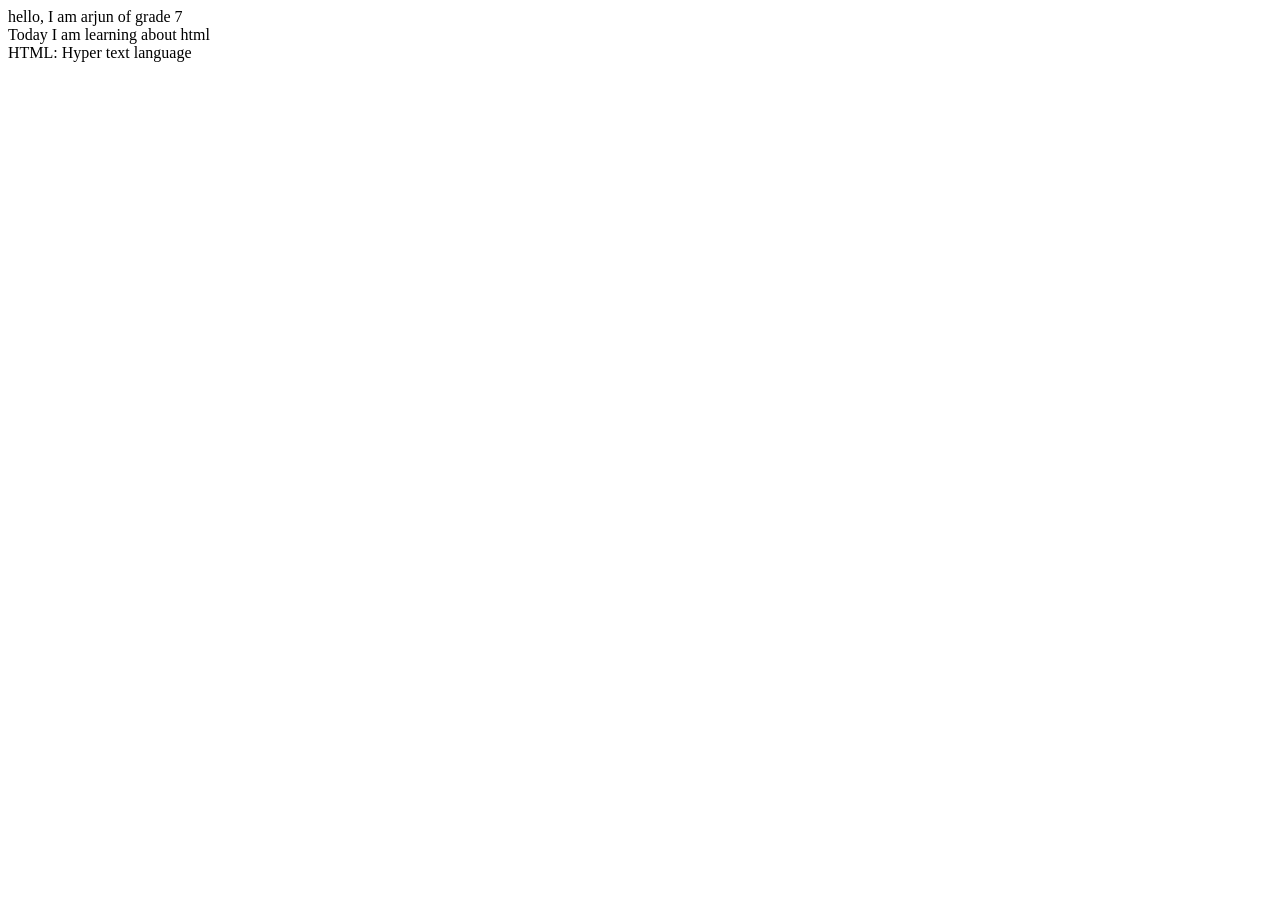
<file: index.html>
<!DOCTYPE html>
<html lang="en">
<head>
    <meta charset="UTF-8">
    <meta name="viewport" content="width=device-width, initial-scale=1.0">
    <title>Document</title>
</head>
<body>
    <!-- Student Introduction-->
     hello, I am arjun of grade 7<br>

     Today I am learning about html<br>

     HTML: Hyper text language<br>
     
</body>
</html>
</file>
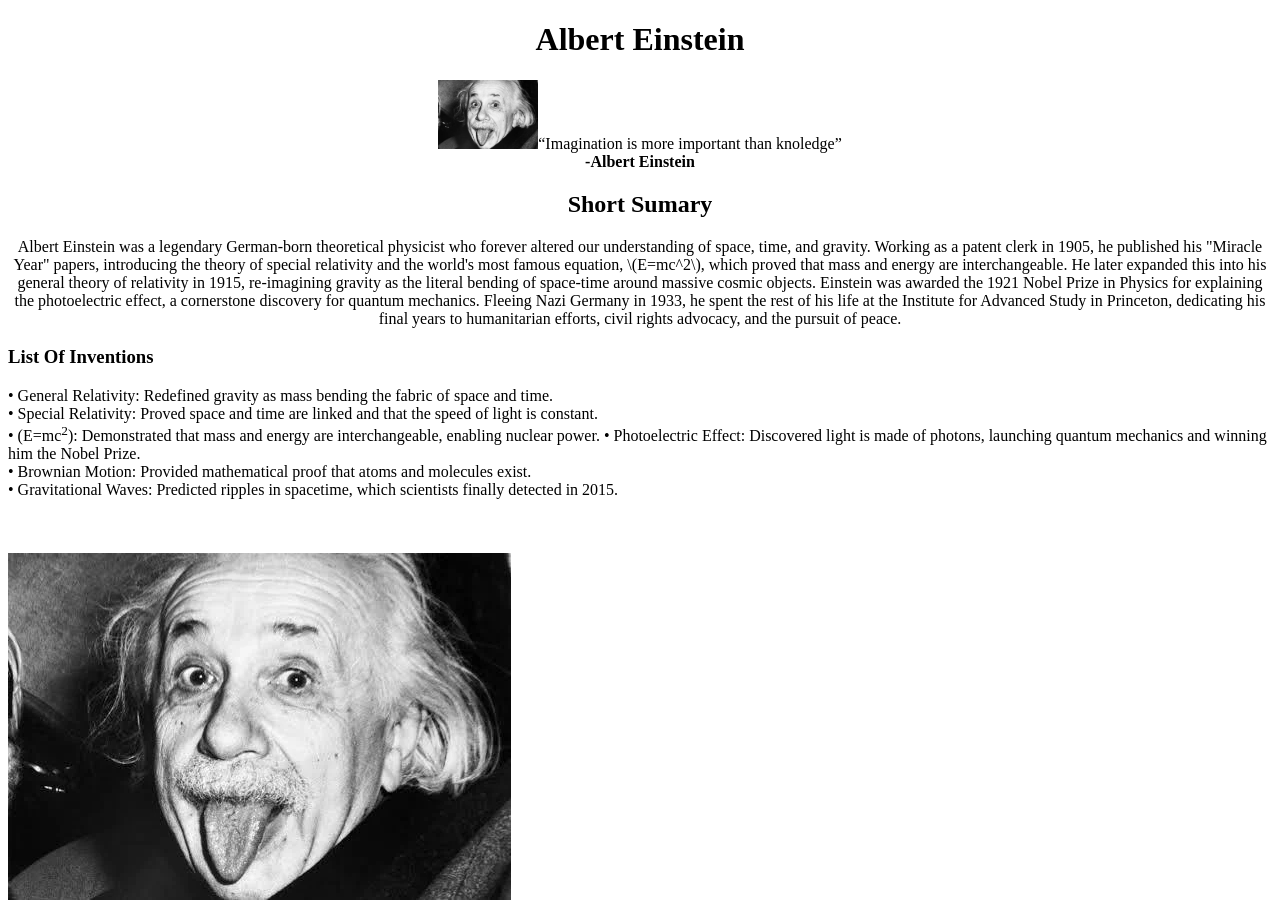
<file: Mini biography/index.html>
<!DOCTYPE html>
<html lang="en">
<head>
    <meta charset="UTF-8">
    <meta name="viewport" content="width=device-width, initial-scale=1.0">
    <title>Albert Einstein</title>
</head>
<body>
<!-- I use h1 to create and heading -->
    <h1 style="text-align: center;">Albert Einstein</h1>
    <!-- This is  a block quote i use this to show you a famous quote by albert einstein-->
     <blockquote style="text-align: center;">  <img src="images.webp" width="100"><q>Imagination is more important than knoledge</q><br>                       <b>-Albert Einstein</b></blockquote>
     <h2 style="text-align: center;">Short Sumary</h2>
     <!--This a paragraph-->
     <p style="text-align: center;">
        Albert Einstein was a legendary German-born theoretical physicist who forever altered our understanding of space, time,
    and gravity. Working as a patent clerk in 1905, he published his "Miracle Year" papers, introducing the theory of
    special relativity and the world's most famous equation, \(E=mc^2\), which proved that mass and energy are
    interchangeable. He later expanded this into his general theory of relativity in 1915, re-imagining gravity as the
    literal bending of space-time around massive cosmic objects. Einstein was awarded the 1921 Nobel Prize in Physics for
    explaining the photoelectric effect, a cornerstone discovery for quantum mechanics. Fleeing Nazi Germany in 1933, he
    spent the rest of his life at the Institute for Advanced Study in Princeton, dedicating his final years to humanitarian
    efforts, civil rights advocacy, and the pursuit of peace.</p>
    <!--Div to contain this text-->
    <div style="align-self: center;">
         <h3 >List Of Inventions</h3>
        • General Relativity: Redefined gravity as mass bending the fabric of space and time. <br>
        • Special Relativity: Proved space and time are linked and that the speed of light is constant. <br>
        <!--this is a sup to put the 2 as an expnent afterthis point the code is self explanotory!-->
        • (E=mc<sup>2</sup>): Demonstrated that mass and energy are interchangeable, enabling nuclear power.
        • Photoelectric Effect: Discovered light is made of photons, launching quantum mechanics and winning him the Nobel
        Prize. <br>
        • Brownian Motion: Provided mathematical proof that atoms and molecules exist. <br>
        • Gravitational Waves: Predicted ripples in spacetime, which scientists finally detected in 2015. <br>
       <br>
       <br>
       <br>
    </div>
   <img style="align-self: center;" src="images.webp">
</body>
</html>
</file>
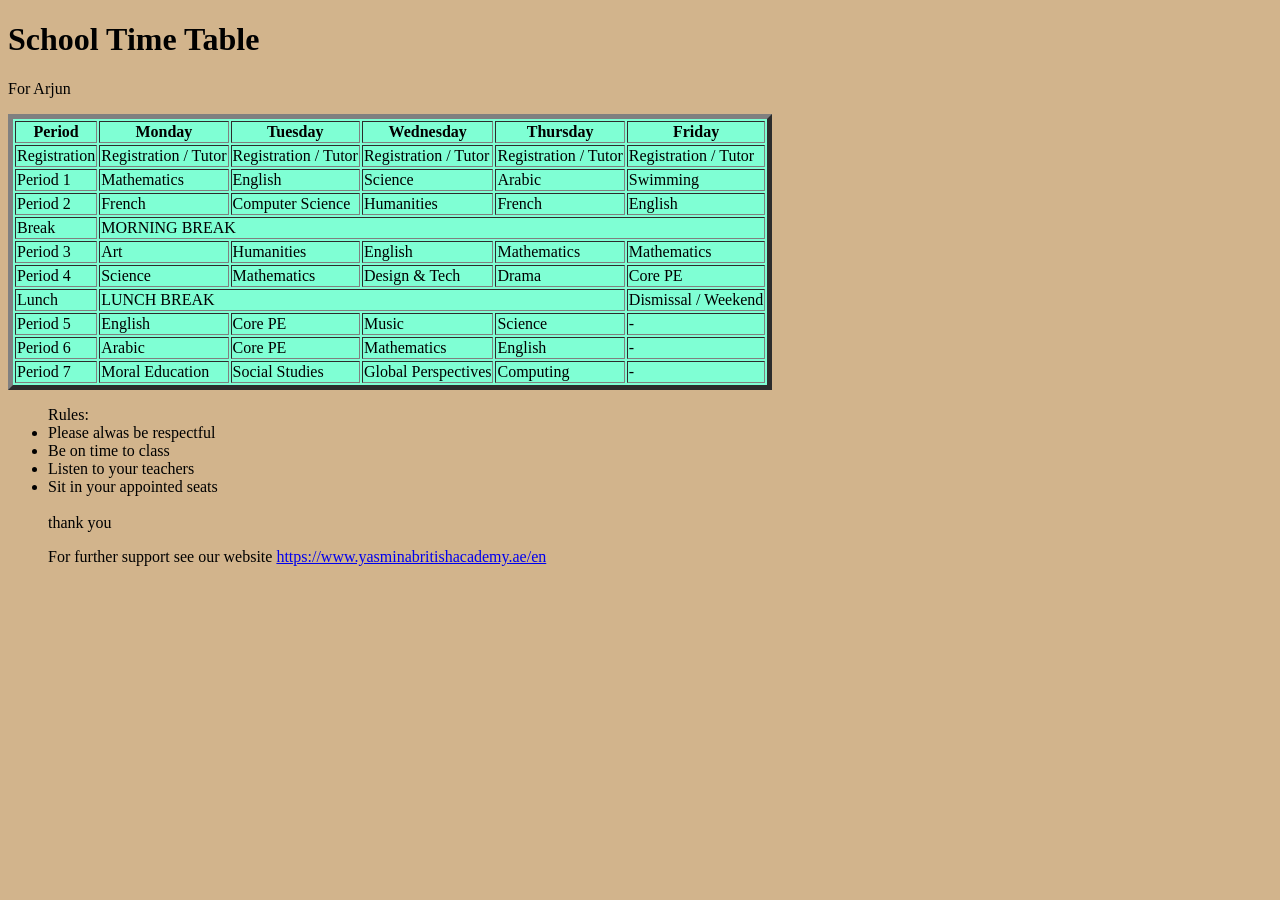
<file: school timetable/index.html>
<!DOCTYPE html>
<html lang="en">

<head>
    <meta charset="UTF-8">
    <meta name="viewport" content="width=device-width, initial-scale=1.0">
    <title>School Timetable</title>
    <link rel="stylesheet" href="style.css">
</head>

<body>
    <!-- My Dream school timetable project for codingal -->
    <h1>School Time Table</h1>
    <p>For Arjun</p>

    <table id="table" border="5">
        <thead>
            <tr>
                <th>Period</th>
                <th>Monday</th>
                <th>Tuesday</th>
                <th>Wednesday</th>
                <th>Thursday</th>
                <th>Friday</th>
            </tr>
        </thead>
        <tbody>
            <tr>
                <td>Registration</td>
                <td>Registration / Tutor</td>
                <td>Registration / Tutor</td>
                <td>Registration / Tutor</td>
                <td>Registration / Tutor</td>
                <td>Registration / Tutor</td>
            </tr>
            <tr>
                <td>Period 1</td>
                <td>Mathematics</td>
                <td>English</td>
                <td>Science</td>
                <td>Arabic</td>
                <td>Swimming</td>
            </tr>
            <tr>
                <td>Period 2</td>
                <td>French</td>
                <td>Computer Science</td>
                <td>Humanities</td>
                <td>French</td>
                <td>English</td>
            </tr>
            <tr>
                <td>Break</td>
                <td colspan="5">MORNING BREAK</td>
            </tr>
            <tr>
                <td>Period 3</td>
                <td>Art</td>
                <td>Humanities</td>
                <td>English</td>
                <td>Mathematics</td>
                <td>Mathematics</td>
            </tr>
            <tr>
                <td>Period 4</td>
                <td>Science</td>
                <td>Mathematics</td>
                <td>Design & Tech</td>
                <td>Drama</td>
                <td>Core PE</td>
            </tr>
            <tr>
                <td>Lunch</td>
                <td colspan="4">LUNCH BREAK</td>
                <td>Dismissal / Weekend</td>
            </tr>
            <tr>
                <td>Period 5</td>
                <td>English</td>
                <td>Core PE</td>
                <td>Music</td>
                <td>Science</td>
                <td>-</td>
            </tr>
            <tr>
                <td>Period 6</td>
                <td>Arabic</td>
                <td>Core PE</td>
                <td>Mathematics</td>
                <td>English</td>
                <td>-</td>
            </tr>
            <tr>
                <td>Period 7</td>
                <td>Moral Education</td>
                <td>Social Studies</td>
                <td>Global Perspectives</td>
                <td>Computing</td>
                <td>-</td>
            </tr>
        </tbody>
    </table>
    <ul>
        Rules:
        <li>Please alwas be respectful</li>
        <li>Be on time to class</li>
        <li>Listen to your teachers</li>
        <li>Sit in your appointed seats</li>
        <br>
        thank you

        <p>For further support see our website <a href="https://www.yasminabritishacademy.ae/en">https://www.yasminabritishacademy.ae/en</a></p>
    </ul>
</body>

</html>
</file>
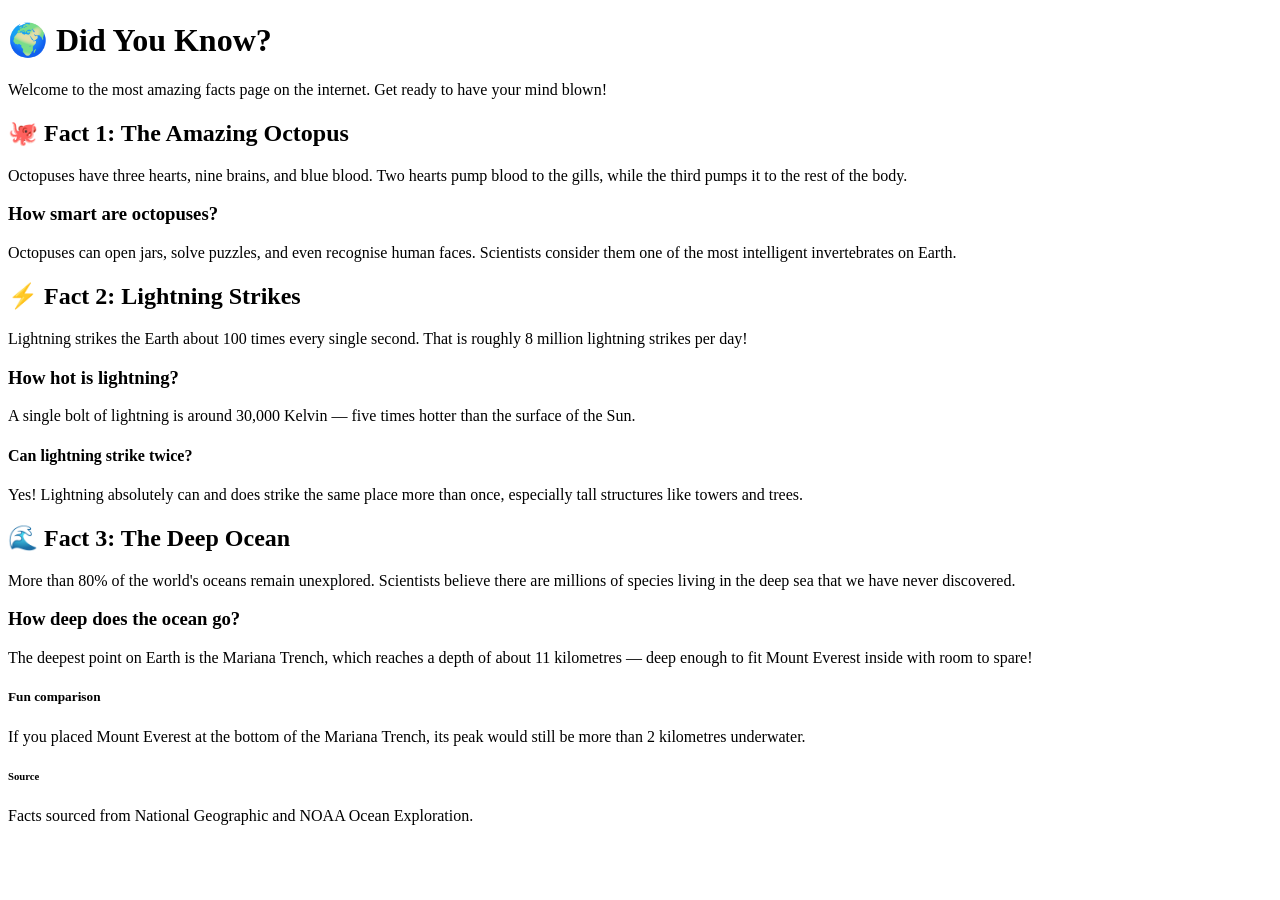
<file: htmlelements/Didyouknow.html>
<!DOCTYPE html>
<html lang="en">
<head>
    <meta charset="UTF-8">
    <meta name="viewport" content="width=device-width, initial-scale=1.0">
    <title>Did you know</title>
</head>
<body>
    <h1>🌍 Did You Know?</h1>
    
    <p>Welcome to the most amazing facts page on the internet. Get ready to have your mind blown!</p>
    
    <h2>🐙 Fact 1: The Amazing Octopus</h2>
    
    <p>Octopuses have three hearts, nine brains, and blue blood. Two hearts pump blood to the gills, while the third pumps
        it to the rest of the body.</p>
    
    <h3>How smart are octopuses?</h3>
    
    <p>Octopuses can open jars, solve puzzles, and even recognise human faces. Scientists consider them one of the most
        intelligent invertebrates on Earth.</p>
    
    <h2>⚡ Fact 2: Lightning Strikes</h2>
    
    <p>Lightning strikes the Earth about 100 times every single second. That is roughly 8 million lightning strikes per day!
    </p>
    
    <h3>How hot is lightning?</h3>
    
    <p>A single bolt of lightning is around 30,000 Kelvin — five times hotter than the surface of the Sun.</p>
    
    <h4>Can lightning strike twice?</h4>
    
    <p>Yes! Lightning absolutely can and does strike the same place more than once, especially tall structures like towers
        and trees.</p>
    
    <h2>🌊 Fact 3: The Deep Ocean</h2>
    
    <p>More than 80% of the world's oceans remain unexplored. Scientists believe there are millions of species living in the
        deep sea that we have never discovered.</p>
    
    <h3>How deep does the ocean go?</h3>
    
    <p>The deepest point on Earth is the Mariana Trench, which reaches a depth of about 11 kilometres — deep enough to fit
        Mount Everest inside with room to spare!</p>
    
    <h5>Fun comparison</h5>
    
    <p>If you placed Mount Everest at the bottom of the Mariana Trench, its peak would still be more than 2 kilometres
        underwater.</p>
    
    <h6>Source</h6>
    
    <p>Facts sourced from National Geographic and NOAA Ocean Exploration.</p>
</body>
</html>
</file>
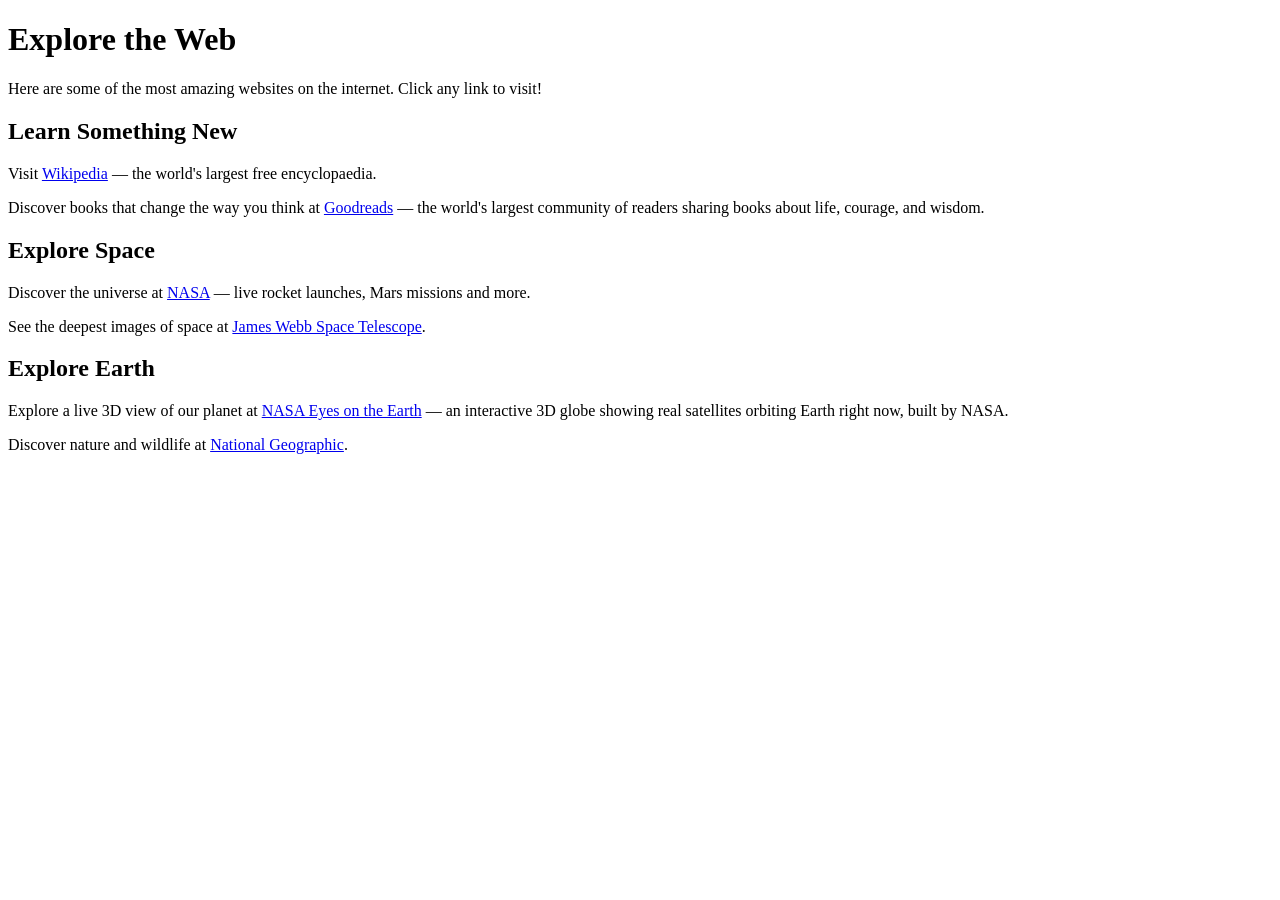
<file: Links, Tables ,List/explorewave.html>
<!DOCTYPE html>

<html>

<head>

    <meta charset="utf-8">

    <meta name="viewport" content="width=device-width">

    <title>Explore the Web</title>

</head>

<body>

    <h1>Explore the Web</h1>

    <p>Here are some of the most amazing websites on the internet. Click any link to visit!</p>

    <h2>Learn Something New</h2>

    <p>Visit <a href="https://www.wikipedia.org/">Wikipedia</a> — the world's largest free encyclopaedia.</p>

    <p>Discover books that change the way you think at <a href="https://www.goodreads.com/">Goodreads</a> — the world's
        largest community of readers sharing books about life, courage, and wisdom.</p>

    <h2>Explore Space</h2>

    <p>Discover the universe at <a href="https://www.nasa.gov/">NASA</a> — live rocket launches, Mars missions and more.
    </p>

    <p>See the deepest images of space at <a href="https://webb.nasa.gov/">James Webb Space Telescope</a>.</p>

    <h2>Explore Earth</h2>

    <p>Explore a live 3D view of our planet at <a href="https://eyes.nasa.gov/apps/earth/">NASA Eyes on the Earth</a> —
        an interactive 3D globe showing real satellites orbiting Earth right now, built by NASA.</p>

    <p>Discover nature and wildlife at <a href="https://www.nationalgeographic.com/">National Geographic</a>.</p>

</body>

</html>
</file>
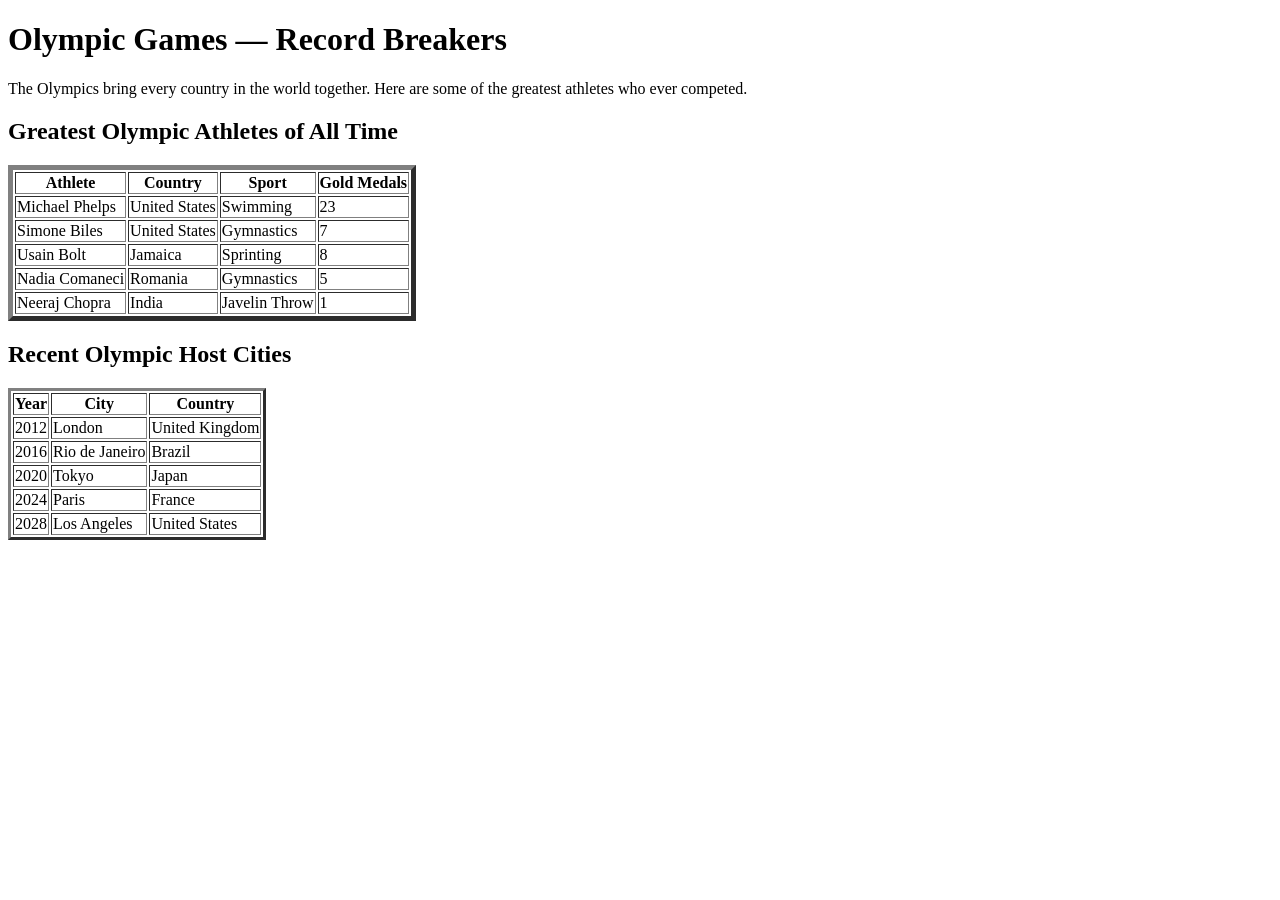
<file: Links, Tables ,List/olimpicrecords.html>
<!DOCTYPE html>

<html>

<head>

    <meta charset="utf-8">

    <meta name="viewport" content="width=device-width">

    <title>Olympic Records</title>

</head>

<body>

    <h1>Olympic Games — Record Breakers</h1>

    <p>The Olympics bring every country in the world together. Here are some of the greatest athletes who ever competed.
    </p>

    <h2>Greatest Olympic Athletes of All Time</h2>

    <table border="5">
 
        <tr>

            <th>Athlete</th>

            <th>Country</th>

            <th>Sport</th>

            <th>Gold Medals</th>

        </tr>

        <tr>

            <td>Michael Phelps</td>

            <td>United States</td>

            <td>Swimming</td>

            <td>23</td>

        </tr>

        <tr>

            <td>Simone Biles</td>

            <td>United States</td>

            <td>Gymnastics</td>

            <td>7</td>

        </tr>

        <tr>

            <td>Usain Bolt</td>

            <td>Jamaica</td>

            <td>Sprinting</td>

            <td>8</td>

        </tr>

        <tr>

            <td>Nadia Comaneci</td>

            <td>Romania</td>

            <td>Gymnastics</td>

            <td>5</td>

        </tr>

        <tr>

            <td>Neeraj Chopra</td>

            <td>India</td>

            <td>Javelin Throw</td>

            <td>1</td>

        </tr>

    </table>

    <h2>Recent Olympic Host Cities</h2>

    <table border="3">

        <tr>

            <th>Year</th>

            <th>City</th>

            <th>Country</th>

        </tr>

        <tr>

            <td>2012</td>

            <td>London</td>

            <td>United Kingdom</td>

        </tr>

        <tr>

            <td>2016</td>

            <td>Rio de Janeiro</td>

            <td>Brazil</td>

        </tr>

        <tr>

            <td>2020</td>

            <td>Tokyo</td>

            <td>Japan</td>

        </tr>

        <tr>

            <td>2024</td>

            <td>Paris</td>

            <td>France</td>

        </tr>

        <tr>

            <td>2028</td>

            <td>Los Angeles</td>

            <td>United States</td>

        </tr>

    </table>

</body>

</html>
</file>
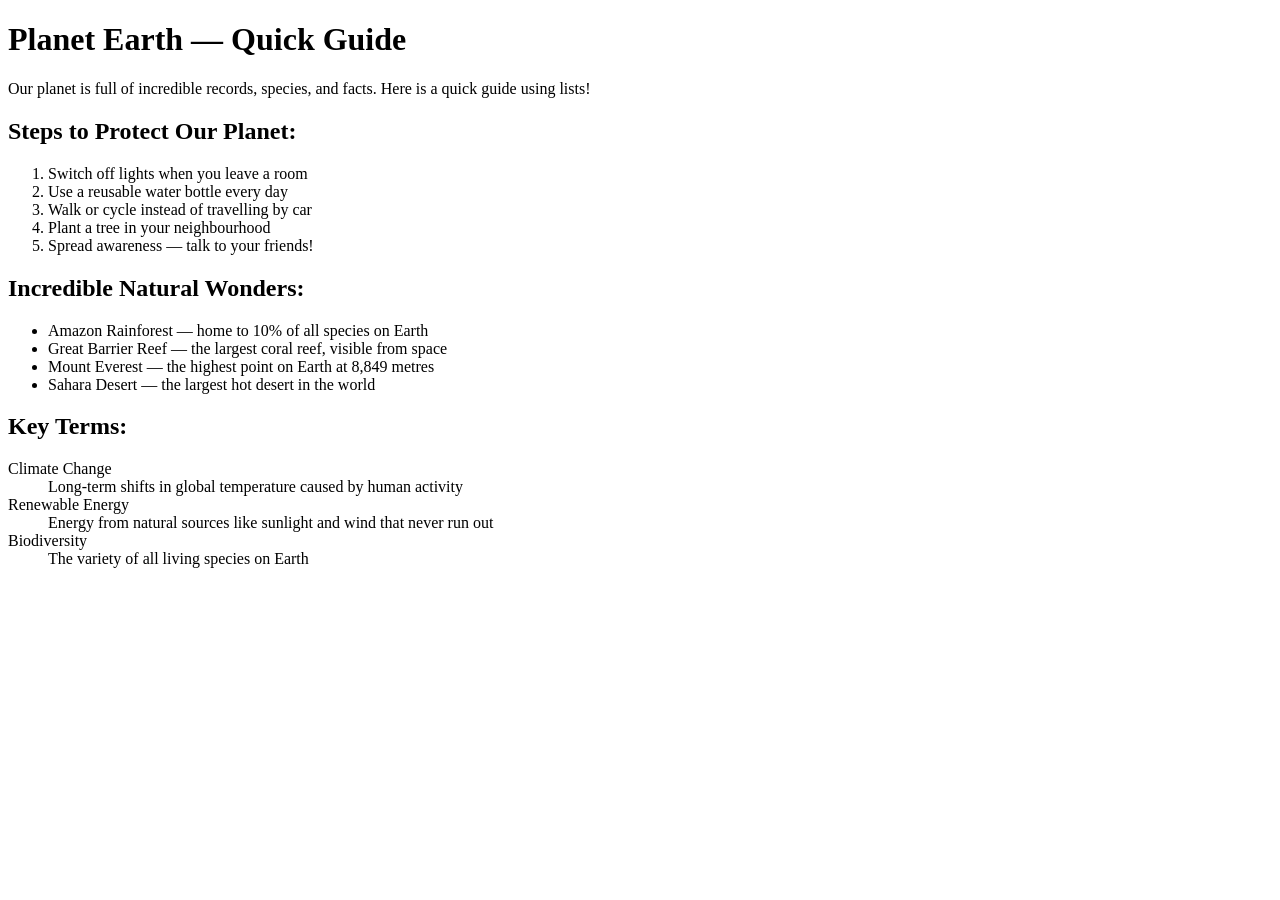
<file: Links, Tables ,List/planetearth.html>
<!DOCTYPE html>

<html>

<head>

    <meta charset="utf-8">

    <meta name="viewport" content="width=device-width">

    <title>Planet Earth</title>

</head>

<body>

    <h1>Planet Earth — Quick Guide</h1>

    <p>Our planet is full of incredible records, species, and facts. Here is a quick guide using lists!</p>

    <h2>Steps to Protect Our Planet:</h2>

    <ol>

        <li>Switch off lights when you leave a room</li>

        <li>Use a reusable water bottle every day</li>

        <li>Walk or cycle instead of travelling by car</li>

        <li>Plant a tree in your neighbourhood</li>

        <li>Spread awareness — talk to your friends!</li>

    </ol>

    <h2>Incredible Natural Wonders:</h2>

    <ul>

        <li>Amazon Rainforest — home to 10% of all species on Earth</li>

        <li>Great Barrier Reef — the largest coral reef, visible from space</li>

        <li>Mount Everest — the highest point on Earth at 8,849 metres</li>

        <li>Sahara Desert — the largest hot desert in the world</li>

    </ul>

    <h2>Key Terms:</h2>

    <dl>

        <dt>Climate Change</dt>

        <dd>Long-term shifts in global temperature caused by human activity</dd>

        <dt>Renewable Energy</dt>

        <dd>Energy from natural sources like sunlight and wind that never run out</dd>

        <dt>Biodiversity</dt>

        <dd>The variety of all living species on Earth</dd>

    </dl>

</body>

</html>
</file>
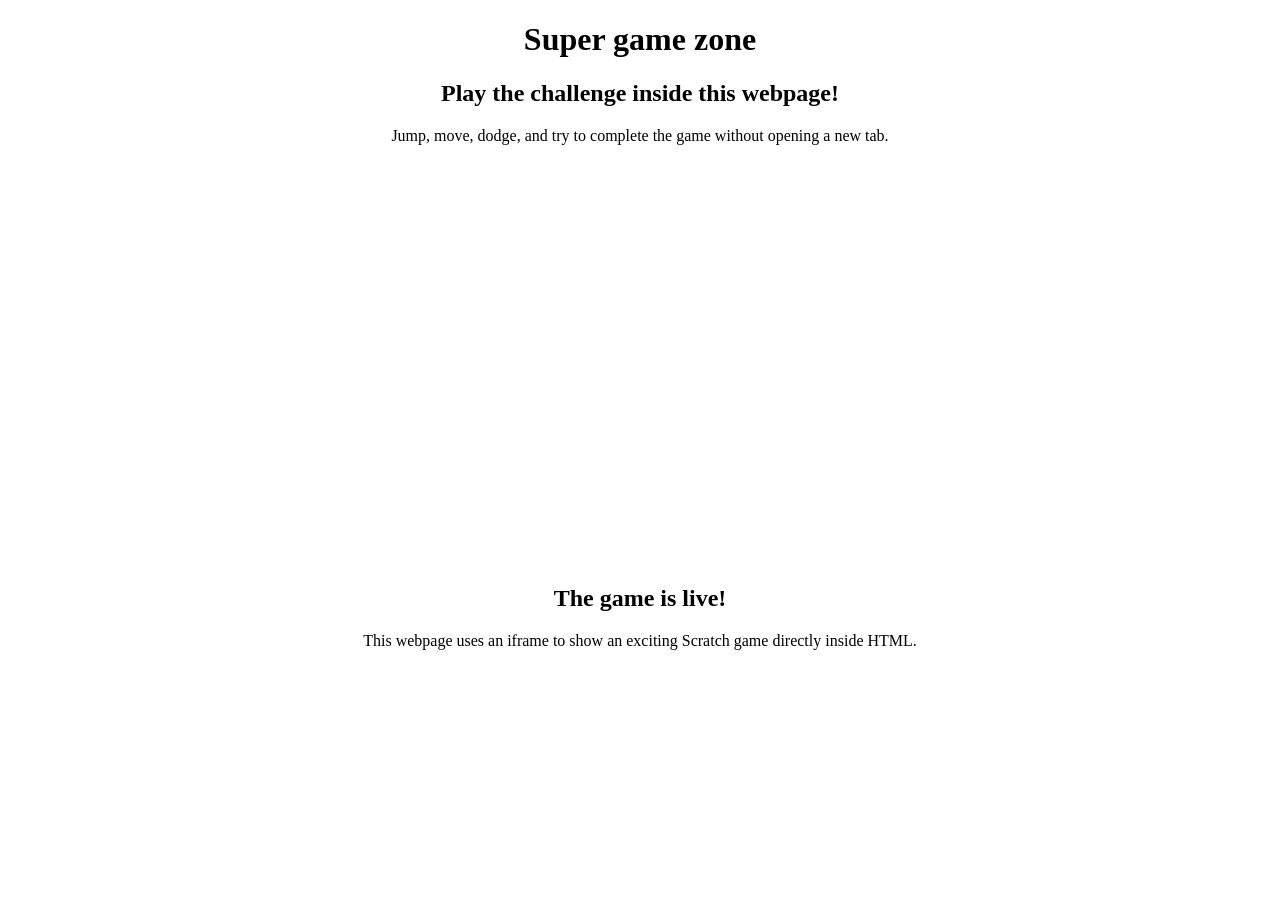
<file: mediainhtml/supergamezone.html>
<!DOCTYPE html>

<html>

<head>

    <meta charset="utf-8">

    <meta name="viewport" content="width=device-width">

    <title>Iframe in HTML</title>

</head>

<body>

    <center>

        <h1>Super game zone</h1>

        <h2>Play the challenge inside this webpage!</h2>

        <p>

            Jump, move, dodge, and try to complete the game without opening a new tab.

        </p>

        <iframe src="https://scratch.mit.edu/projects/60917032/embed" allowtransparency="true" width="500" height="400"
            frameborder="0" scrolling="no" allowfullscreen>

        </iframe>

        <h2>The game is live!</h2>

        <p>

            This webpage uses an iframe to show an exciting Scratch game directly inside HTML.

        </p>

    </center>

</body>

</html>
</file>
<file: school timetable/style.css>
#table {
    background-color: aquamarine;
    animation: twinkle 3s ease-in-out infinite alternate;
}

@keyframes twinkle {
    from {
        background-color: green;
    }

    to {
        background-color: red;
    }
}

body{
    background-color: tan;
}
</file>
